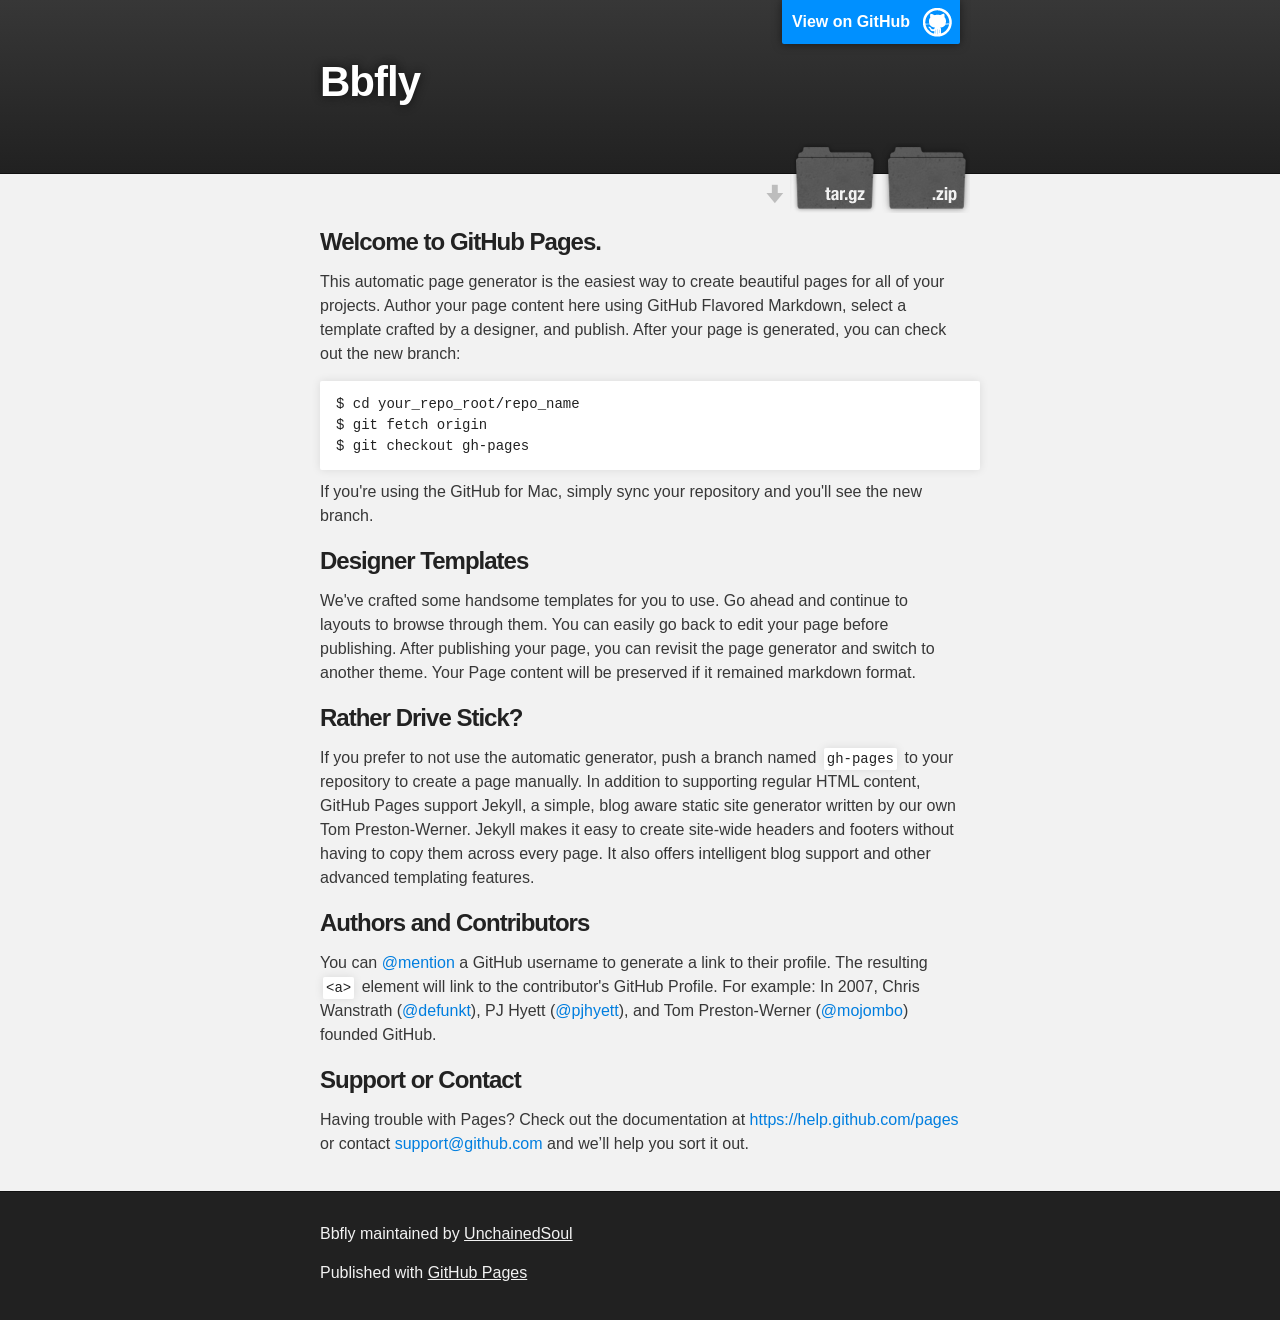
<file: index.html>
<!DOCTYPE html>
<html>

  <head>
    <meta charset='utf-8'>
    <meta http-equiv="X-UA-Compatible" content="chrome=1">
    <meta name="description" content="Bbfly : ">

    <link rel="stylesheet" type="text/css" media="screen" href="stylesheets/stylesheet.css">

    <title>Bbfly</title>
  </head>

  <body>

    <!-- HEADER -->
    <div id="header_wrap" class="outer">
        <header class="inner">
          <a id="forkme_banner" href="https://github.com/UnchainedSoul/bbfly">View on GitHub</a>

          <h1 id="project_title">Bbfly</h1>
          <h2 id="project_tagline"></h2>

            <section id="downloads">
              <a class="zip_download_link" href="https://github.com/UnchainedSoul/bbfly/zipball/master">Download this project as a .zip file</a>
              <a class="tar_download_link" href="https://github.com/UnchainedSoul/bbfly/tarball/master">Download this project as a tar.gz file</a>
            </section>
        </header>
    </div>

    <!-- MAIN CONTENT -->
    <div id="main_content_wrap" class="outer">
      <section id="main_content" class="inner">
        <h3>
<a id="welcome-to-github-pages" class="anchor" href="#welcome-to-github-pages" aria-hidden="true"><span class="octicon octicon-link"></span></a>Welcome to GitHub Pages.</h3>

<p>This automatic page generator is the easiest way to create beautiful pages for all of your projects. Author your page content here using GitHub Flavored Markdown, select a template crafted by a designer, and publish. After your page is generated, you can check out the new branch:</p>

<pre><code>$ cd your_repo_root/repo_name
$ git fetch origin
$ git checkout gh-pages
</code></pre>

<p>If you're using the GitHub for Mac, simply sync your repository and you'll see the new branch.</p>

<h3>
<a id="designer-templates" class="anchor" href="#designer-templates" aria-hidden="true"><span class="octicon octicon-link"></span></a>Designer Templates</h3>

<p>We've crafted some handsome templates for you to use. Go ahead and continue to layouts to browse through them. You can easily go back to edit your page before publishing. After publishing your page, you can revisit the page generator and switch to another theme. Your Page content will be preserved if it remained markdown format.</p>

<h3>
<a id="rather-drive-stick" class="anchor" href="#rather-drive-stick" aria-hidden="true"><span class="octicon octicon-link"></span></a>Rather Drive Stick?</h3>

<p>If you prefer to not use the automatic generator, push a branch named <code>gh-pages</code> to your repository to create a page manually. In addition to supporting regular HTML content, GitHub Pages support Jekyll, a simple, blog aware static site generator written by our own Tom Preston-Werner. Jekyll makes it easy to create site-wide headers and footers without having to copy them across every page. It also offers intelligent blog support and other advanced templating features.</p>

<h3>
<a id="authors-and-contributors" class="anchor" href="#authors-and-contributors" aria-hidden="true"><span class="octicon octicon-link"></span></a>Authors and Contributors</h3>

<p>You can <a href="https://github.com/blog/821" class="user-mention">@mention</a> a GitHub username to generate a link to their profile. The resulting <code>&lt;a&gt;</code> element will link to the contributor's GitHub Profile. For example: In 2007, Chris Wanstrath (<a href="https://github.com/defunkt" class="user-mention">@defunkt</a>), PJ Hyett (<a href="https://github.com/pjhyett" class="user-mention">@pjhyett</a>), and Tom Preston-Werner (<a href="https://github.com/mojombo" class="user-mention">@mojombo</a>) founded GitHub.</p>

<h3>
<a id="support-or-contact" class="anchor" href="#support-or-contact" aria-hidden="true"><span class="octicon octicon-link"></span></a>Support or Contact</h3>

<p>Having trouble with Pages? Check out the documentation at <a href="https://help.github.com/pages">https://help.github.com/pages</a> or contact <a href="mailto:support@github.com">support@github.com</a> and we’ll help you sort it out.</p>
      </section>
    </div>

    <!-- FOOTER  -->
    <div id="footer_wrap" class="outer">
      <footer class="inner">
        <p class="copyright">Bbfly maintained by <a href="https://github.com/UnchainedSoul">UnchainedSoul</a></p>
        <p>Published with <a href="http://pages.github.com">GitHub Pages</a></p>
      </footer>
    </div>

    

  </body>
</html>
</file>
<file: stylesheets/stylesheet.css>
/*******************************************************************************
Slate Theme for GitHub Pages
by Jason Costello, @jsncostello
*******************************************************************************/

@import url(pygment_trac.css);

/*******************************************************************************
MeyerWeb Reset
*******************************************************************************/

html, body, div, span, applet, object, iframe,
h1, h2, h3, h4, h5, h6, p, blockquote, pre,
a, abbr, acronym, address, big, cite, code,
del, dfn, em, img, ins, kbd, q, s, samp,
small, strike, strong, sub, sup, tt, var,
b, u, i, center,
dl, dt, dd, ol, ul, li,
fieldset, form, label, legend,
table, caption, tbody, tfoot, thead, tr, th, td,
article, aside, canvas, details, embed,
figure, figcaption, footer, header, hgroup,
menu, nav, output, ruby, section, summary,
time, mark, audio, video {
  margin: 0;
  padding: 0;
  border: 0;
  font: inherit;
  vertical-align: baseline;
}

/* HTML5 display-role reset for older browsers */
article, aside, details, figcaption, figure,
footer, header, hgroup, menu, nav, section {
  display: block;
}

ol, ul {
  list-style: none;
}

table {
  border-collapse: collapse;
  border-spacing: 0;
}

/*******************************************************************************
Theme Styles
*******************************************************************************/

body {
  box-sizing: border-box;
  color:#373737;
  background: #212121;
  font-size: 16px;
  font-family: 'Myriad Pro', Calibri, Helvetica, Arial, sans-serif;
  line-height: 1.5;
  -webkit-font-smoothing: antialiased;
}

h1, h2, h3, h4, h5, h6 {
  margin: 10px 0;
  font-weight: 700;
  color:#222222;
  font-family: 'Lucida Grande', 'Calibri', Helvetica, Arial, sans-serif;
  letter-spacing: -1px;
}

h1 {
  font-size: 36px;
  font-weight: 700;
}

h2 {
  padding-bottom: 10px;
  font-size: 32px;
  background: url('../images/bg_hr.png') repeat-x bottom;
}

h3 {
  font-size: 24px;
}

h4 {
  font-size: 21px;
}

h5 {
  font-size: 18px;
}

h6 {
  font-size: 16px;
}

p {
  margin: 10px 0 15px 0;
}

footer p {
  color: #f2f2f2;
}

a {
  text-decoration: none;
  color: #007edf;
  text-shadow: none;

  transition: color 0.5s ease;
  transition: text-shadow 0.5s ease;
  -webkit-transition: color 0.5s ease;
  -webkit-transition: text-shadow 0.5s ease;
  -moz-transition: color 0.5s ease;
  -moz-transition: text-shadow 0.5s ease;
  -o-transition: color 0.5s ease;
  -o-transition: text-shadow 0.5s ease;
  -ms-transition: color 0.5s ease;
  -ms-transition: text-shadow 0.5s ease;
}

a:hover, a:focus {text-decoration: underline;}

footer a {
  color: #F2F2F2;
  text-decoration: underline;
}

em {
  font-style: italic;
}

strong {
  font-weight: bold;
}

img {
  position: relative;
  margin: 0 auto;
  max-width: 739px;
  padding: 5px;
  margin: 10px 0 10px 0;
  border: 1px solid #ebebeb;

  box-shadow: 0 0 5px #ebebeb;
  -webkit-box-shadow: 0 0 5px #ebebeb;
  -moz-box-shadow: 0 0 5px #ebebeb;
  -o-box-shadow: 0 0 5px #ebebeb;
  -ms-box-shadow: 0 0 5px #ebebeb;
}

p img {
  display: inline;
  margin: 0;
  padding: 0;
  vertical-align: middle;
  text-align: center;
  border: none;
}

pre, code {
  width: 100%;
  color: #222;
  background-color: #fff;

  font-family: Monaco, "Bitstream Vera Sans Mono", "Lucida Console", Terminal, monospace;
  font-size: 14px;

  border-radius: 2px;
  -moz-border-radius: 2px;
  -webkit-border-radius: 2px;
}

pre {
  width: 100%;
  padding: 10px;
  box-shadow: 0 0 10px rgba(0,0,0,.1);
  overflow: auto;
}

code {
  padding: 3px;
  margin: 0 3px;
  box-shadow: 0 0 10px rgba(0,0,0,.1);
}

pre code {
  display: block;
  box-shadow: none;
}

blockquote {
  color: #666;
  margin-bottom: 20px;
  padding: 0 0 0 20px;
  border-left: 3px solid #bbb;
}


ul, ol, dl {
  margin-bottom: 15px
}

ul {
  list-style-position: inside;
  list-style: disc;
  padding-left: 20px;
}

ol {
  list-style-position: inside;
  list-style: decimal;
  padding-left: 20px;
}

dl dt {
  font-weight: bold;
}

dl dd {
  padding-left: 20px;
  font-style: italic;
}

dl p {
  padding-left: 20px;
  font-style: italic;
}

hr {
  height: 1px;
  margin-bottom: 5px;
  border: none;
  background: url('../images/bg_hr.png') repeat-x center;
}

table {
  border: 1px solid #373737;
  margin-bottom: 20px;
  text-align: left;
 }

th {
  font-family: 'Lucida Grande', 'Helvetica Neue', Helvetica, Arial, sans-serif;
  padding: 10px;
  background: #373737;
  color: #fff;
 }

td {
  padding: 10px;
  border: 1px solid #373737;
 }

form {
  background: #f2f2f2;
  padding: 20px;
}

/*******************************************************************************
Full-Width Styles
*******************************************************************************/

.outer {
  width: 100%;
}

.inner {
  position: relative;
  max-width: 640px;
  padding: 20px 10px;
  margin: 0 auto;
}

#forkme_banner {
  display: block;
  position: absolute;
  top:0;
  right: 10px;
  z-index: 10;
  padding: 10px 50px 10px 10px;
  color: #fff;
  background: url('../images/blacktocat.png') #0090ff no-repeat 95% 50%;
  font-weight: 700;
  box-shadow: 0 0 10px rgba(0,0,0,.5);
  border-bottom-left-radius: 2px;
  border-bottom-right-radius: 2px;
}

#header_wrap {
  background: #212121;
  background: -moz-linear-gradient(top, #373737, #212121);
  background: -webkit-linear-gradient(top, #373737, #212121);
  background: -ms-linear-gradient(top, #373737, #212121);
  background: -o-linear-gradient(top, #373737, #212121);
  background: linear-gradient(top, #373737, #212121);
}

#header_wrap .inner {
  padding: 50px 10px 30px 10px;
}

#project_title {
  margin: 0;
  color: #fff;
  font-size: 42px;
  font-weight: 700;
  text-shadow: #111 0px 0px 10px;
}

#project_tagline {
  color: #fff;
  font-size: 24px;
  font-weight: 300;
  background: none;
  text-shadow: #111 0px 0px 10px;
}

#downloads {
  position: absolute;
  width: 210px;
  z-index: 10;
  bottom: -40px;
  right: 0;
  height: 70px;
  background: url('../images/icon_download.png') no-repeat 0% 90%;
}

.zip_download_link {
  display: block;
  float: right;
  width: 90px;
  height:70px;
  text-indent: -5000px;
  overflow: hidden;
  background: url(../images/sprite_download.png) no-repeat bottom left;
}

.tar_download_link {
  display: block;
  float: right;
  width: 90px;
  height:70px;
  text-indent: -5000px;
  overflow: hidden;
  background: url(../images/sprite_download.png) no-repeat bottom right;
  margin-left: 10px;
}

.zip_download_link:hover {
  background: url(../images/sprite_download.png) no-repeat top left;
}

.tar_download_link:hover {
  background: url(../images/sprite_download.png) no-repeat top right;
}

#main_content_wrap {
  background: #f2f2f2;
  border-top: 1px solid #111;
  border-bottom: 1px solid #111;
}

#main_content {
  padding-top: 40px;
}

#footer_wrap {
  background: #212121;
}



/*******************************************************************************
Small Device Styles
*******************************************************************************/

@media screen and (max-width: 480px) {
  body {
    font-size:14px;
  }

  #downloads {
    display: none;
  }

  .inner {
    min-width: 320px;
    max-width: 480px;
  }

  #project_title {
  font-size: 32px;
  }

  h1 {
    font-size: 28px;
  }

  h2 {
    font-size: 24px;
  }

  h3 {
    font-size: 21px;
  }

  h4 {
    font-size: 18px;
  }

  h5 {
    font-size: 14px;
  }

  h6 {
    font-size: 12px;
  }

  code, pre {
    min-width: 320px;
    max-width: 480px;
    font-size: 11px;
  }

}
</file>
